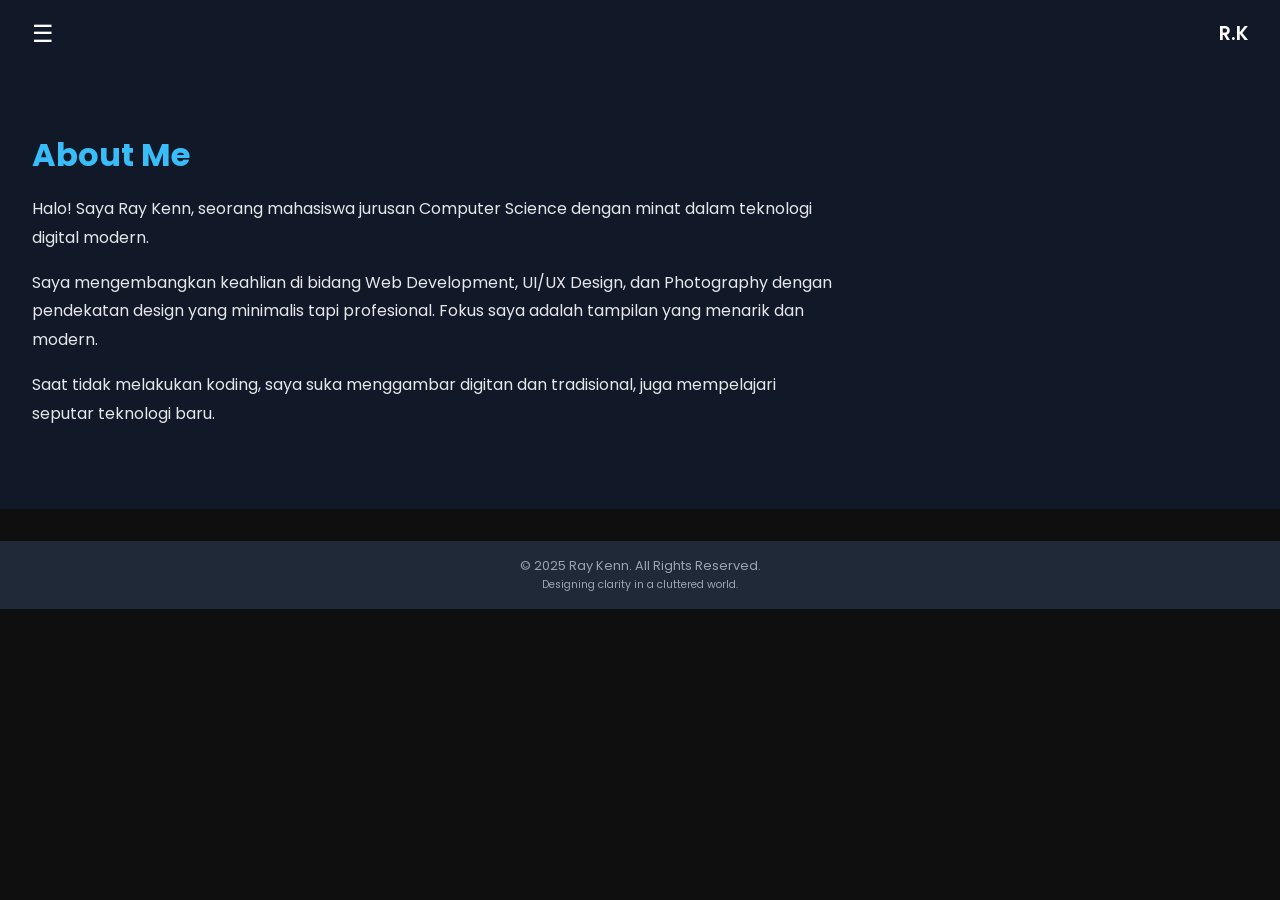
<file: Sebelum Perbaikan/about.html>
<!DOCTYPE html>
<html lang="en">
<head>
  <meta charset="UTF-8" />
  <meta name="viewport" content="width=device-width, initial-scale=1.0"/>
  <title>About - Ray Kenn</title>
  <link rel="stylesheet" href="css/design.css" />
  <link href="https://fonts.googleapis.com/css2?family=Poppins:wght@300;600&display=swap" rel="stylesheet" />
  <script defer src="js/script.js"></script>
</head>
<body>

  <header>
    <div class="menu-icon" onclick="toggleMenu()">☰</div>
    <div class="header-title">R.K</div>
  </header>

  <nav id="side-menu">
    <ul>
      <li><a href="home.html">Home</a></li>
      <li><a href="about.html">About</a></li>
      <li><a href="skill.html">Skills</a></li>
      <li><a href="service.html">Services</a></li>
      <li><a href="portfolio.html">Portfolio</a></li>
      <li><a href="contact.html">Contact</a></li>
    </ul>
  </nav>

  <section class="section">
    <h2>About Me</h2>
    <p>
      Halo! Saya Ray Kenn, seorang mahasiswa jurusan Computer Science dengan minat dalam teknologi digital modern.
    </p>
    <p>
      Saya mengembangkan keahlian di bidang Web Development, UI/UX Design, dan Photography dengan pendekatan design yang minimalis tapi profesional. Fokus saya adalah tampilan yang menarik dan modern.
    </p>
    <p>
      Saat tidak melakukan koding, saya suka menggambar digitan dan tradisional, juga mempelajari seputar teknologi baru. 
    </p>
  </section>

  <footer>
    <p>© 2025 Ray Kenn. All Rights Reserved.</p>
    <small>Designing clarity in a cluttered world.</small>
  </footer>

</body>
</html>
</file>
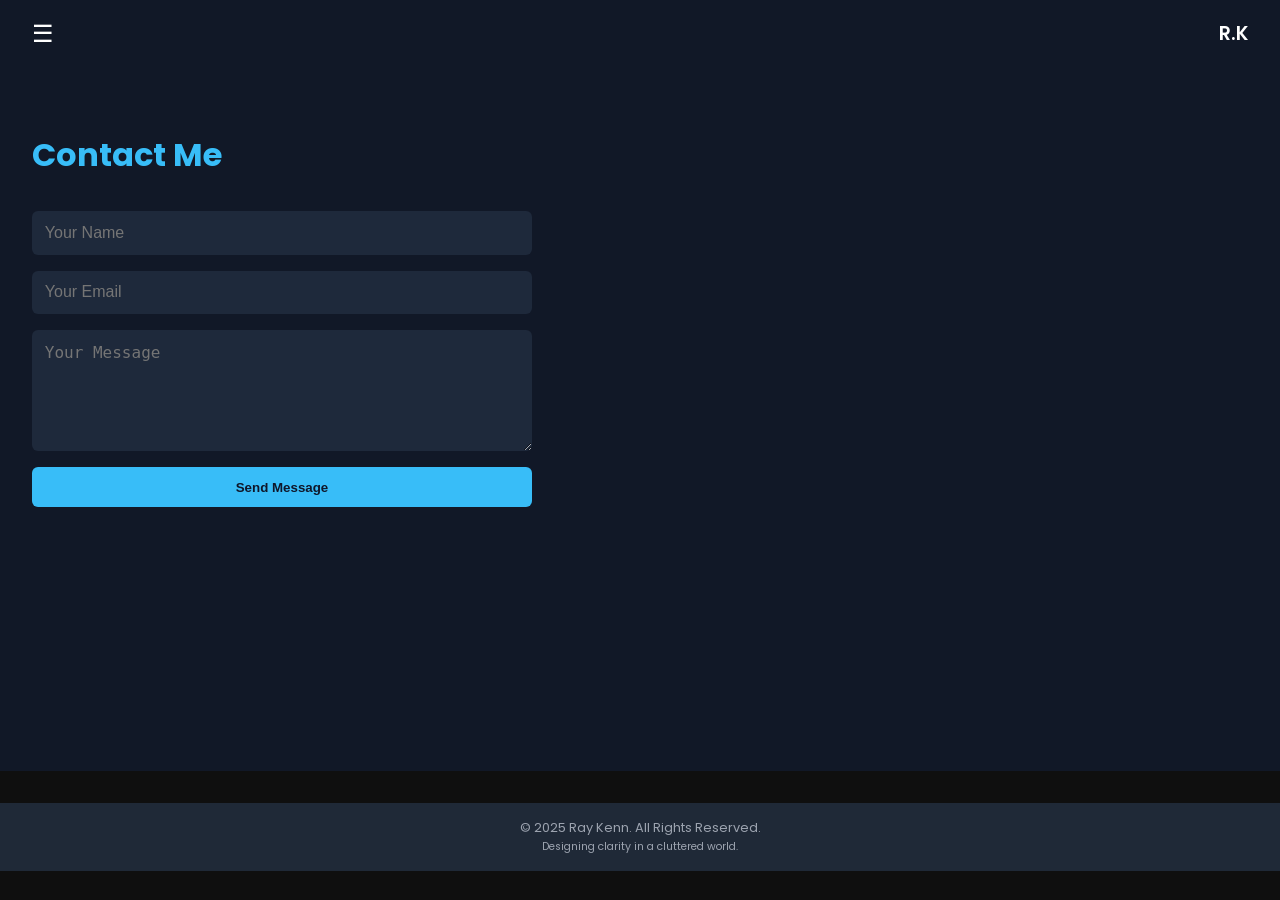
<file: Sebelum Perbaikan/contact.html>
<!DOCTYPE html>
<html lang="en">
<head>
  <meta charset="UTF-8" />
  <meta name="viewport" content="width=device-width, initial-scale=1.0"/>
  <title>Contact - R.K</title>
  <link rel="stylesheet" href="css/design.css" />
  <link href="https://fonts.googleapis.com/css2?family=Poppins:wght@300;600&display=swap" rel="stylesheet" />
  <script defer src="js/script.js"></script>
</head>
<body>

  <header>
    <div class="menu-icon" onclick="toggleMenu()">☰</div>
    <div class="header-title">R.K</div>
  </header>

  <nav id="side-menu">
    <ul>
      <li><a href="home.html">Home</a></li>
      <li><a href="about.html">About</a></li>
      <li><a href="skill.html">Skills</a></li>
      <li><a href="service.html">Services</a></li>
      <li><a href="portfolio.html">Portfolio</a></li>
      <li><a href="contact.html">Contact</a></li>
    </ul>
  </nav>

  <section class="section">
    <h2>Contact Me</h2>
    <form class="contact-form" action="#" method="POST">
      <input type="text" name="name" placeholder="Your Name" required />
      <input type="email" name="email" placeholder="Your Email" required />
      <textarea name="message" rows="5" placeholder="Your Message" required></textarea>
      <button type="submit">Send Message</button>
    </form>

    <div class="sosmed-icons">
  <a href="https://instagram.com/raynard_kenn" target="_blank" class="icon ig" title="Instagram"></a>
  <a href="https://tiktok.com/@rayken82" target="_blank" class="icon tiktok" title="TikTok"></a>
  <a href="https://x.com/Raynard Kenn" target="_blank" class="icon x" title="X (Twitter)"></a>
  <a href="https://wa.me/6289525258897" target="_blank" class="icon wa" title="WhatsApp"></a>
  <a href="https://line.me/ti/p/@freeze4" target="_blank" class="icon line" title="Line"></a>
  <a href="mailto:kennwilbert1@gmail.com" class="icon gmail" title="Gmail"></a>
</div>

  </section>



  <footer>
    <p>© 2025 Ray Kenn. All Rights Reserved.</p>
    <small>Designing clarity in a cluttered world.</small>
  </footer>

</body>
</html>
</file>
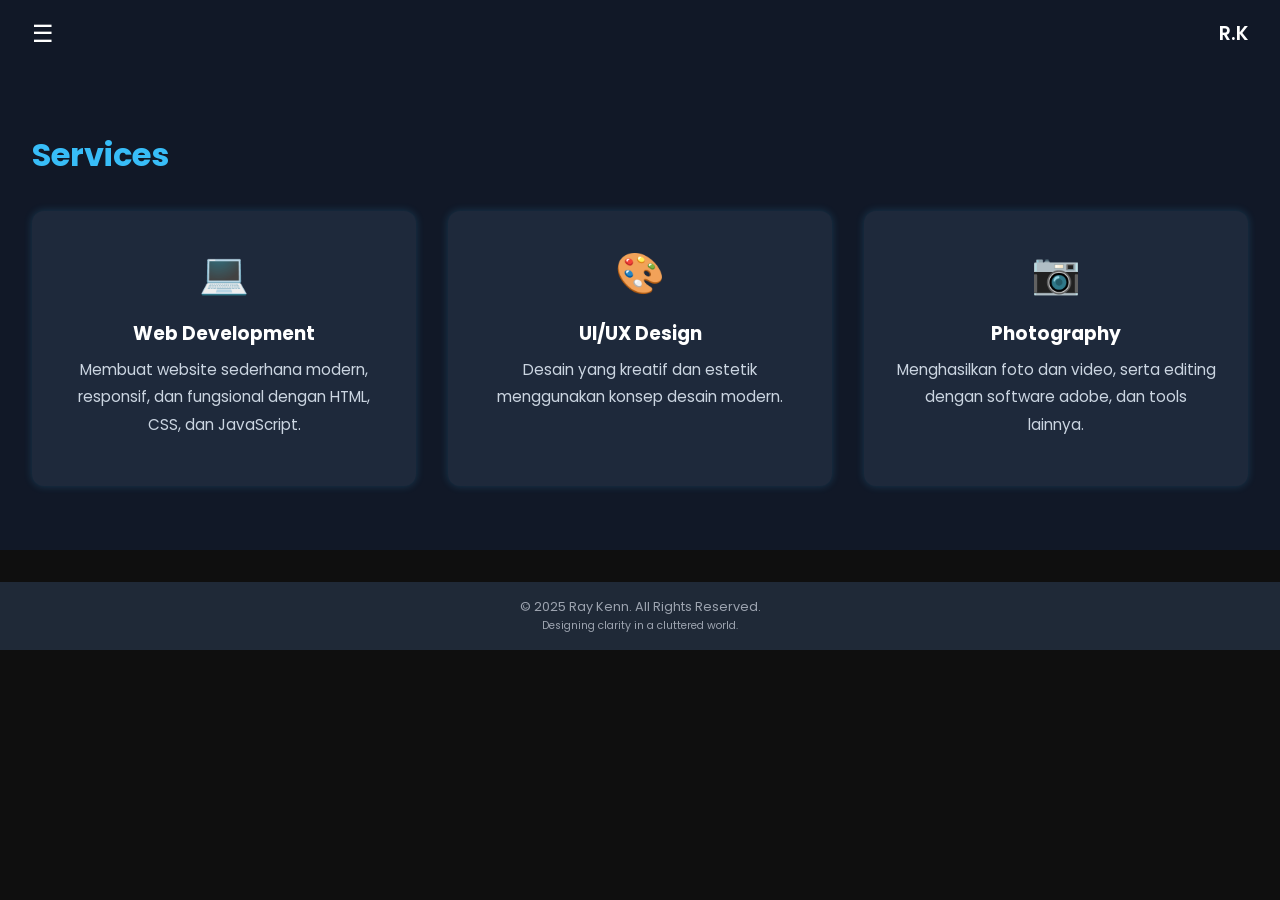
<file: Sebelum Perbaikan/service.html>
<!DOCTYPE html>
<html lang="en">
<head>
  <meta charset="UTF-8" />
  <meta name="viewport" content="width=device-width, initial-scale=1.0"/>
  <title>Services - Ray Kenn</title>
  <link rel="stylesheet" href="css/design.css" />
  <link href="https://fonts.googleapis.com/css2?family=Poppins:wght@300;600&display=swap" rel="stylesheet" />
  <script defer src="js/script.js"></script>
</head>
<body>

  <header>
    <div class="menu-icon" onclick="toggleMenu()">☰</div>
    <div class="header-title">R.K</div>
  </header>

  <nav id="side-menu">
    <ul>
      <li><a href="home.html">Home</a></li>
      <li><a href="about.html">About</a></li>
      <li><a href="skill.html">Skills</a></li>
      <li><a href="service.html">Services</a></li>
      <li><a href="portfolio.html">Portfolio</a></li>
      <li><a href="contact.html">Contact</a></li>
    </ul>
  </nav>

  <section class="section">
    <h2>Services</h2>
    <div class="services-grid">
      <div class="service-card">
        <div class="service-icon">💻</div>
        <h3>Web Development</h3>
        <p>Membuat website sederhana modern, responsif, dan fungsional dengan HTML, CSS, dan JavaScript.</p>
      </div>
      <div class="service-card">
        <div class="service-icon">🎨</div>
        <h3>UI/UX Design</h3>
        <p>Desain yang kreatif dan estetik menggunakan konsep desain modern.</p>
      </div>
      <div class="service-card">
        <div class="service-icon">📷</div>
        <h3>Photography</h3>
        <p>Menghasilkan foto dan video, serta editing dengan software adobe, dan tools lainnya.</p>
      </div>
    </div>
  </section>



  <footer>
    <p>© 2025 Ray Kenn. All Rights Reserved.</p>
    <small>Designing clarity in a cluttered world.</small>
  </footer>

</body>
</html>
</file>
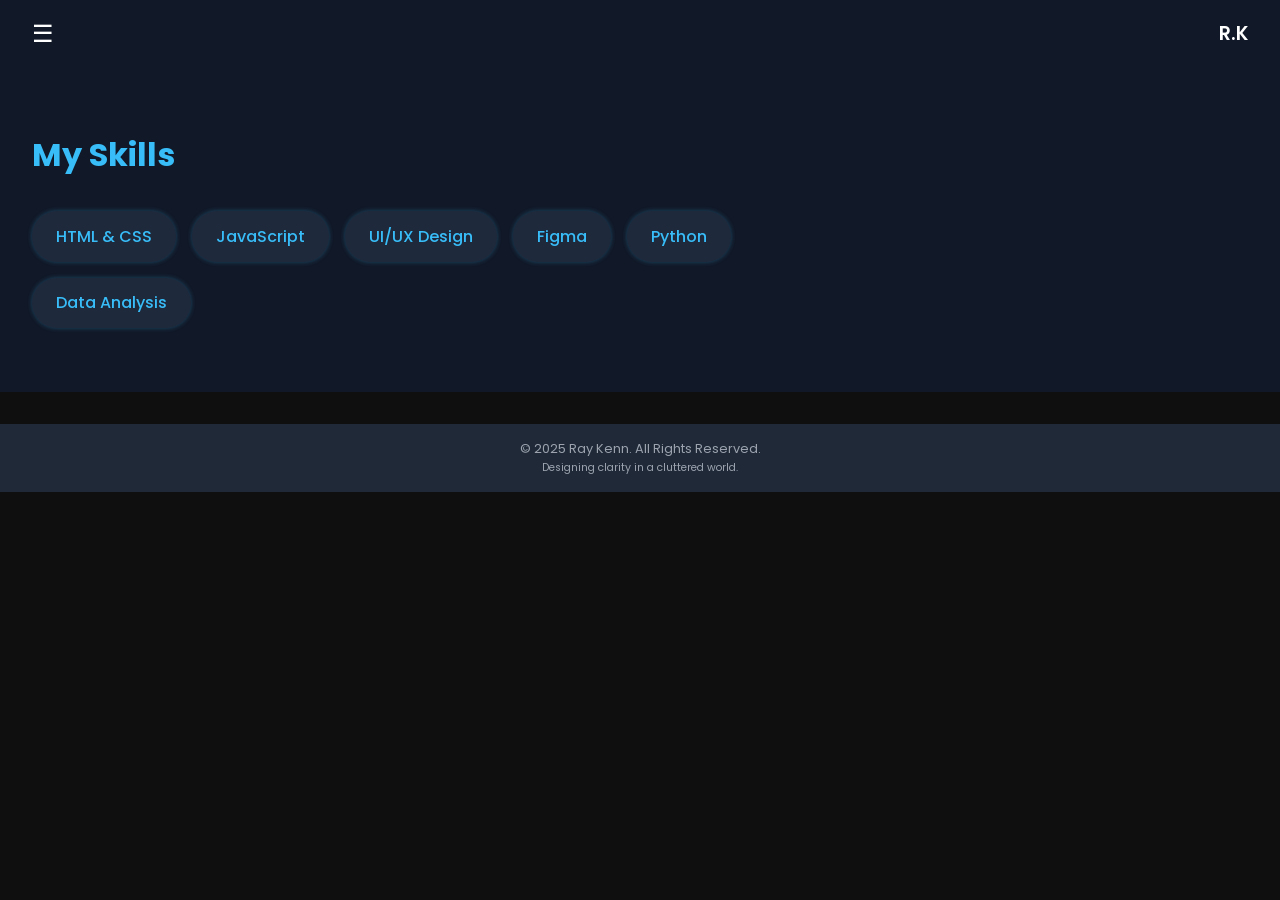
<file: Sebelum Perbaikan/skill.html>
<!DOCTYPE html>
<html lang="en">
<head>
  <meta charset="UTF-8" />
  <meta name="viewport" content="width=device-width, initial-scale=1.0"/>
  <title>Skills - Ray Kenn</title>
  <link rel="stylesheet" href="css/design.css" />
  <link href="https://fonts.googleapis.com/css2?family=Poppins:wght@300;600&display=swap" rel="stylesheet" />
  <script defer src="js/script.js"></script>
</head>
<body>

  <header>
    <div class="menu-icon" onclick="toggleMenu()">☰</div>
    <div class="header-title">R.K</div>
  </header>

  <nav id="side-menu">
    <ul>
      <li><a href="home.html">Home</a></li>
      <li><a href="about.html">About</a></li>
      <li><a href="skill.html">Skills</a></li>
      <li><a href="service.html">Services</a></li>
      <li><a href="portfolio.html">Portfolio</a></li>
      <li><a href="contact.html">Contact</a></li>
    </ul>
  </nav>

  <section class="section">
    <h2>My Skills</h2>
    <div class="skills-list">
      <div class="skill">HTML & CSS</div>
      <div class="skill">JavaScript</div>
      <div class="skill">UI/UX Design</div>
      <div class="skill">Figma</div>
      <div class="skill">Python</div>
      <div class="skill">Data Analysis</div>
    </div>
  </section>

  <footer>
    <p>© 2025 Ray Kenn. All Rights Reserved.</p>
    <small>Designing clarity in a cluttered world.</small>
  </footer>


</body>
</html>
</file>
<file: Sebelum Perbaikan/css/design.css>
html {
  scroll-behavior: smooth;
}

* {
  margin: 0;
  padding: 0;
  box-sizing: border-box;
}
body {
  font-family: 'Poppins', sans-serif;
  background: #0f0f0f;
  color: #ffffff;
}
header {
  display: flex;
  align-items: center;
  justify-content: space-between;
  background-color: #111827;
  padding: 1rem 2rem;
  position: sticky;
  top: 0;
  z-index: 10;
}
.menu-icon {
  font-size: 1.5rem;
  cursor: pointer;
}
.header-title {
  font-size: 1.2rem;
  font-weight: 600;
}
#side-menu {
  position: fixed;
  left: -200px;
  top: 0;
  width: 200px;
  height: 100%;
  background-color: #1f2937;
  transition: 0.3s;
  padding-top: 5rem;
}
#side-menu ul {
  list-style: none;
  padding: 0;
}
#side-menu ul li a {
  display: block;
  color: white;
  text-decoration: none;
  padding: 1rem;
  transition: 0.3s;
}
#side-menu ul li a:hover {
  background-color: #2563eb;
}

main {
  display: flex;
  flex-wrap: wrap;
  align-items: center;
  justify-content: space-between;
  padding: 3rem 2rem;
}
.intro {
  flex: 1;
  max-width: 50%;
}
.intro h1 {
  font-size: 3rem;
  margin-bottom: 1rem;
}
#typing-text {
  font-size: 1.2rem;
  min-height: 40px;
  color: #a5f3fc;
}
.sosmed-icons {
  margin-top: 10rem;
  display: flex;
  gap: 1rem;
}
.icon {
  width: 40px;
  height: 40px;
  border-radius: 8px;
  background-size: cover;
  transition: 0.3s;
}
.icon:hover {
  transform: scale(1.1);
  box-shadow: 0 0 10px #38bdf8;
}
.ig {
  background-image: url('https://cdn-icons-png.flaticon.com/512/2111/2111463.png');
}
.tiktok {
  background-image: url('https://cdn-icons-png.flaticon.com/512/3046/3046121.png');
}
.icon.x {
  background-image: url('https://cdn-icons-png.flaticon.com/512/5969/5969020.png');
}

.icon.wa {
  background-image: url('https://cdn-icons-png.flaticon.com/512/733/733585.png');
}

.icon.line {
  background-image: url('https://upload.wikimedia.org/wikipedia/commons/4/41/LINE_logo.svg');
}

.icon.gmail {
  background-image: url('https://cdn-icons-png.flaticon.com/512/732/732200.png');
}
.photo {
  flex: 1;
  text-align: center;
}
.photo img {
  width: 250px;
  height: 250px;
  object-fit: cover;
  border-radius: 20px;
  box-shadow: 0 4px 15px rgba(0,0,0,0.3);
}

footer {
  background-color: #1f2937;
  text-align: center;
  padding: 1rem;
  font-size: 0.8rem;
  color: #9ca3af;
  margin-top: 2rem;
}

.section {
  padding: 4rem 2rem;
  background-color: #111827;
  color: #e5e7eb;
}
.section h2 {
  font-size: 2rem;
  margin-bottom: 1rem;
  color: #38bdf8;
}
.section p {
  font-size: 1rem;
  line-height: 1.8;
  max-width: 800px;
  margin-bottom: 1rem;
}

@media (max-width: 768px) {
  main {
    flex-direction: column;
    text-align: center;
  }
  .intro, .photo {
    max-width: 100%;
  }
}
.skills-list {
  display: flex;
  flex-wrap: wrap;
  gap: 1rem;
  margin-top: 2rem;
  max-width: 800px;
}

.skill {
  background-color: #1e293b;
  padding: 0.8rem 1.5rem;
  border-radius: 25px;
  color: #38bdf8;
  font-weight: 500;
  box-shadow: 0 0 5px rgba(56, 189, 248, 0.3);
  transition: transform 0.2s ease, box-shadow 0.2s ease;
}

.skill:hover {
  transform: scale(1.05);
  box-shadow: 0 0 10px rgba(56, 189, 248, 0.6);
}

@media (max-width: 768px) {
  .skills-list {
    justify-content: center;
  }
}
.services-grid {
  display: grid;
  grid-template-columns: repeat(auto-fit, minmax(250px, 1fr));
  gap: 2rem;
  margin-top: 2rem;
}

.service-card {
  background-color: #1e293b;
  padding: 2rem;
  border-radius: 12px;
  box-shadow: 0 0 8px rgba(56, 189, 248, 0.2);
  transition: transform 0.3s ease, box-shadow 0.3s ease;
  text-align: center;
}

.service-card:hover {
  transform: translateY(-5px);
  box-shadow: 0 0 15px rgba(56, 189, 248, 0.4);
}

.service-icon {
  font-size: 2.5rem;
  margin-bottom: 1rem;
  color: #38bdf8;
}

.service-card h3 {
  margin-bottom: 0.5rem;
  color: #ffffff;
}

.service-card p {
  font-size: 0.95rem;
  color: #cbd5e1;
}
.portfolio-grid {
  display: grid;
  grid-template-columns: repeat(auto-fit, minmax(250px, 1fr));
  gap: 2rem;
  margin-top: 2rem;
}

.portfolio-item {
  position: relative;
  overflow: hidden;
  border-radius: 10px;
  box-shadow: 0 0 10px rgba(56, 189, 248, 0.15);
  text-decoration: none;
}

.portfolio-item img {
  width: 100%;
  height: 100%;
  display: block;
  transition: transform 0.3s ease;
}

.portfolio-item:hover img {
  transform: scale(1.05);
}

.caption {
  position: absolute;
  bottom: 0;
  background: rgba(15, 23, 42, 0.7);
  width: 100%;
  color: #fff;
  padding: 0.8rem;
  text-align: center;
  font-size: 1rem;
  font-weight: 500;
}
.contact-form {
  display: flex;
  flex-direction: column;
  gap: 1rem;
  max-width: 500px;
  margin-top: 2rem;
}

.contact-form input,
.contact-form textarea {
  padding: 0.8rem;
  background-color: #1e293b;
  border: none;
  border-radius: 6px;
  color: #fff;
  font-size: 1rem;
  outline: none;
  transition: box-shadow 0.3s;
}

.contact-form input:focus,
.contact-form textarea:focus {
  box-shadow: 0 0 8px rgba(56, 189, 248, 0.7);
}

.contact-form button {
  padding: 0.8rem;
  border: none;
  background-color: #38bdf8;
  color: #0f172a;
  font-weight: bold;
  cursor: pointer;
  border-radius: 6px;
  transition: background 0.3s;
}

.contact-form button:hover {
  background-color: #60a5fa;
}

.social-links {
  margin-top: 2rem;
  display: flex;
  gap: 1.5rem;
  font-size: 1.8rem;
}

.social-links a {
  color: #38bdf8;
  transition: transform 0.2s ease, box-shadow 0.2s ease;
}

.social-links a:hover {
  transform: scale(1.2);
  box-shadow: 0 0 10px rgba(56, 189, 248, 0.5);
  border-radius: 50%;
}
</file>
